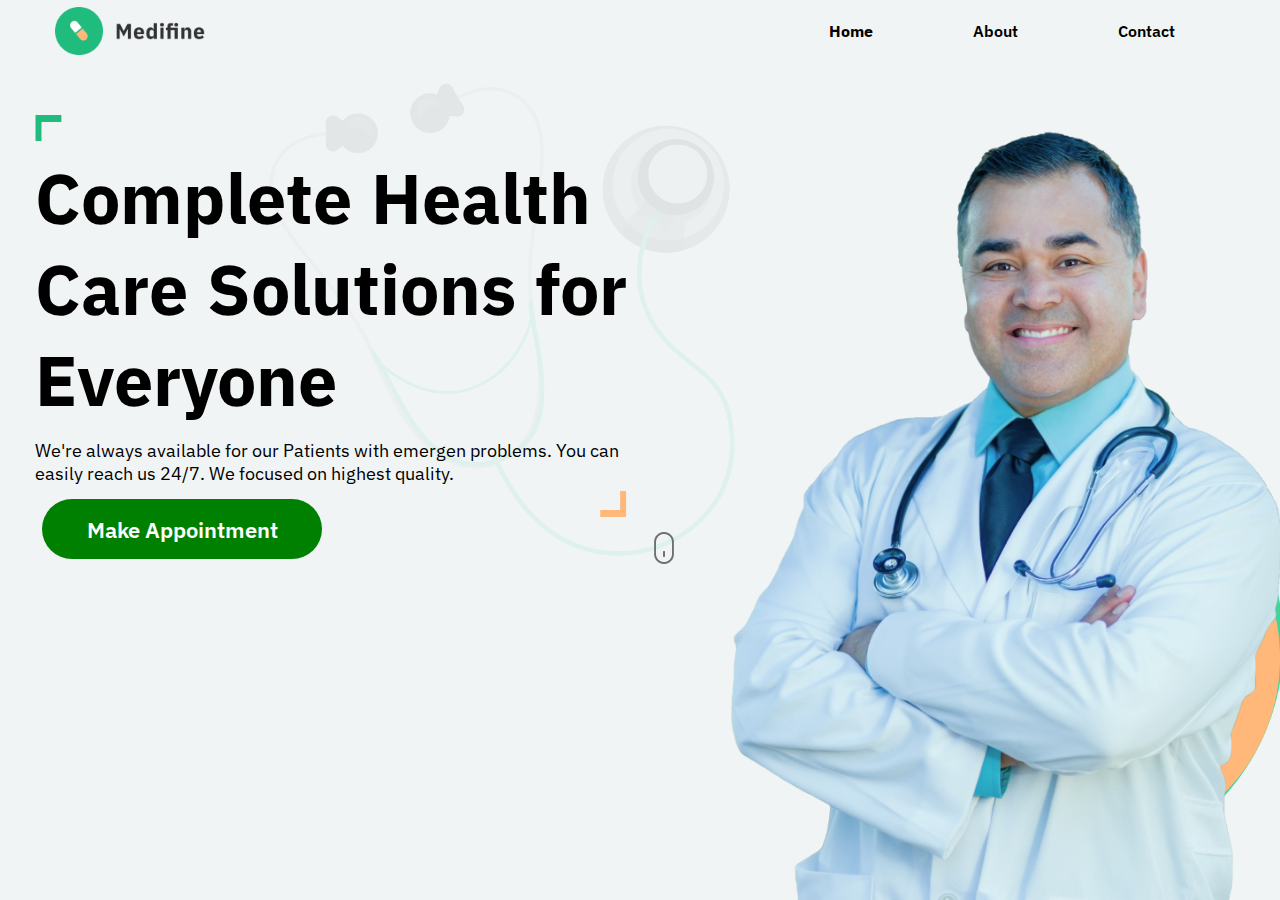
<file: index.html>
<!DOCTYPE html>
<html lang="en">

<head>
    <meta charset="UTF-8">
    <meta http-equiv="X-UA-Compatible" content="IE=edge">
    <meta name="viewport" content="width=device-width, initial-scale=1.0">
    <title>Hospital</title>
    <!-- adding css -->
    <link rel="stylesheet" href="./Css/style.css">
    <!-- adding the google font -->
    <link rel="preconnect" href="https://fonts.googleapis.com" />
    <link rel="preconnect" href="https://fonts.gstatic.com" crossorigin />
    <link
        href="https://fonts.googleapis.com/css2?family=IBM+Plex+Sans:wght@200;300;400;500;600;700&family=Poppins:wght@200;300;400;500;600;700;800;900&display=swap"
        rel="stylesheet" />
</head>

<body>
    <header>
        <nav>
            <img src="./img/logo (1).png" alt="logo" class="logo">
            <ul>
                <li> <a href="#">Home </a></li>
                <li> <a href="./About/about.html" target="_blank">About </a></li>
                <li> <a href="./Contact/contact.html" target="_blank">Contact </a></li>
            </ul>
        </nav>
    </header>

    <!-- section -->
    <section>

        <article class="text">
            <div><img src="./img/topAngle.png" alt=""></div>
            <h1>
                Complete Health <br> Care Solutions for <br> Everyone
            </h1>
            <p>
                We're always available for our Patients with emergen problems. You can <br> easily reach us 24/7. We
                focused
                on highest quality.
            </p>
            <div class="bottomAngle">
                <img src="./img/bottomAngle.png" alt="">
            </div>
            <button class="btn">
                Make Appointment
            </button>
            <div>
                <img src="./img/mouse.png" alt="mouse" class="mouse">
                <img src="./img/stethoscope.png" alt="stethoscope" class="stethoscope">
            </div>
        </article>
        <aside class="image">
            <img src="./img/greenBox.png" alt="greenBox" class="greenBox">
            <img src="./img/yellowBox.png" alt="yellowBox" class="yellowBox">
            <img src="./img/doctor.png" alt="doctor" class="doctor">
        </aside>
    </section>

</body>

</html>
</file>
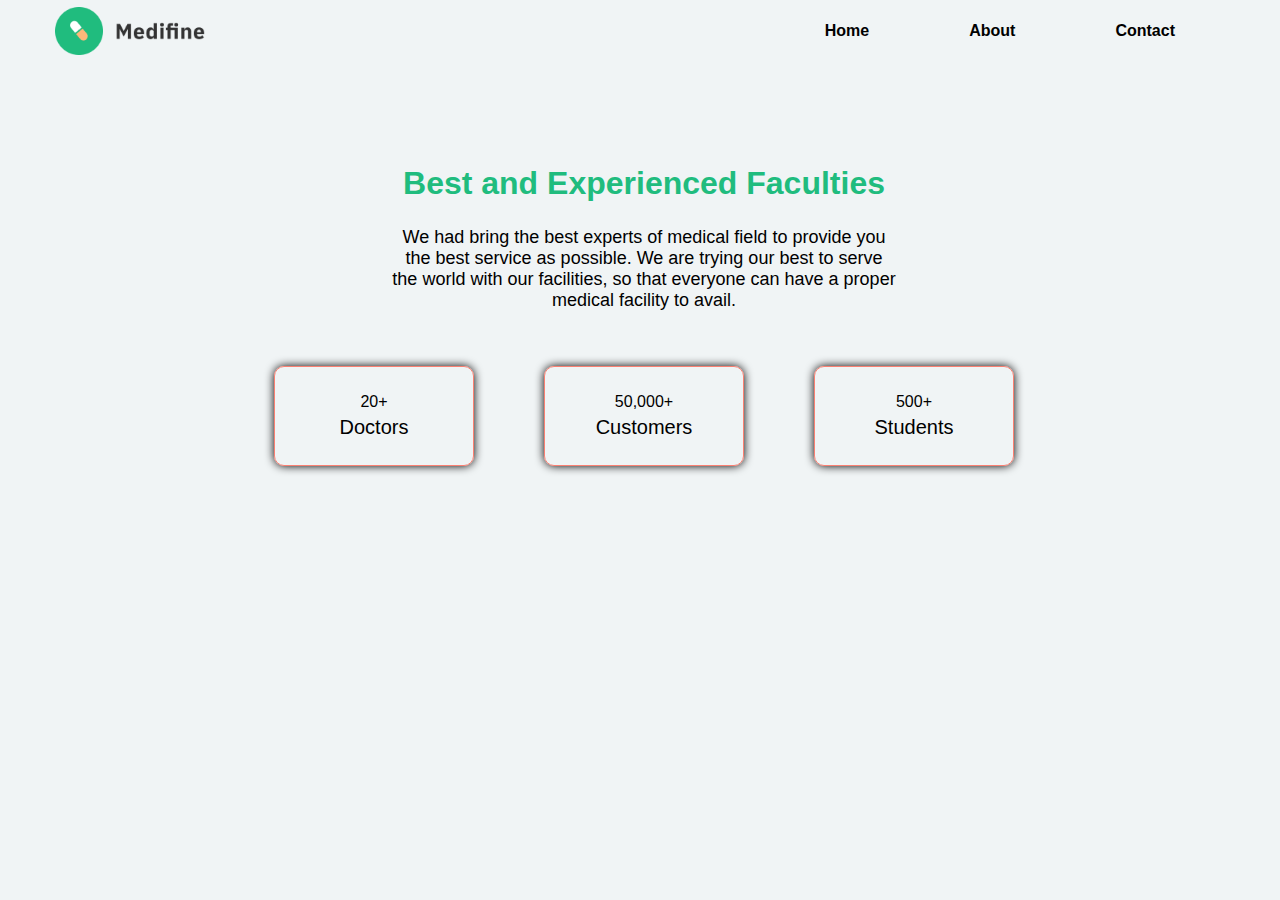
<file: About/about.html>
<!DOCTYPE html>
<html lang="en">

<head>
    <meta charset="UTF-8">
    <meta http-equiv="X-UA-Compatible" content="IE=edge">
    <meta name="viewport" content="width=device-width, initial-scale=1.0">
    <!-- adding css file  -->
    <link rel="stylesheet" href="./about.css">
    <title>About</title>
</head>

<body>
    <header>
        <nav>
            <img src="../img/logo (1).png" alt="" class="logo">
            <ul>
                <li> <a href="../index.html">Home </a></li>
                <li> <a href="./about.html" target="_blank">About </a></li>
                <li> <a href="../Contact/contact.html">Contact </a></li>
            </ul>
        </nav>
    </header>

    <main>
        <div class="description">
            <h1>
                Best and Experienced Faculties
            </h1>
            <p>
                We had bring the best experts of medical field to provide you the best service as possible. We are
                trying our best to serve the world with our facilities, so that everyone can have a proper medical
                facility to avail.
            </p>
        </div>
        <div class="achievement">
            <div class="achievementCard">
                <span>20+</span>
                <p>Doctors</p>
            </div>

            <div class="achievementCard">
                <span>50,000+</span>
                <p>Customers</p>
            </div>

            <div class="achievementCard">
                <span>500+</span>
                <p>Students</p>
            </div>
        </div>
    </main>

</body>

</html>
</file>
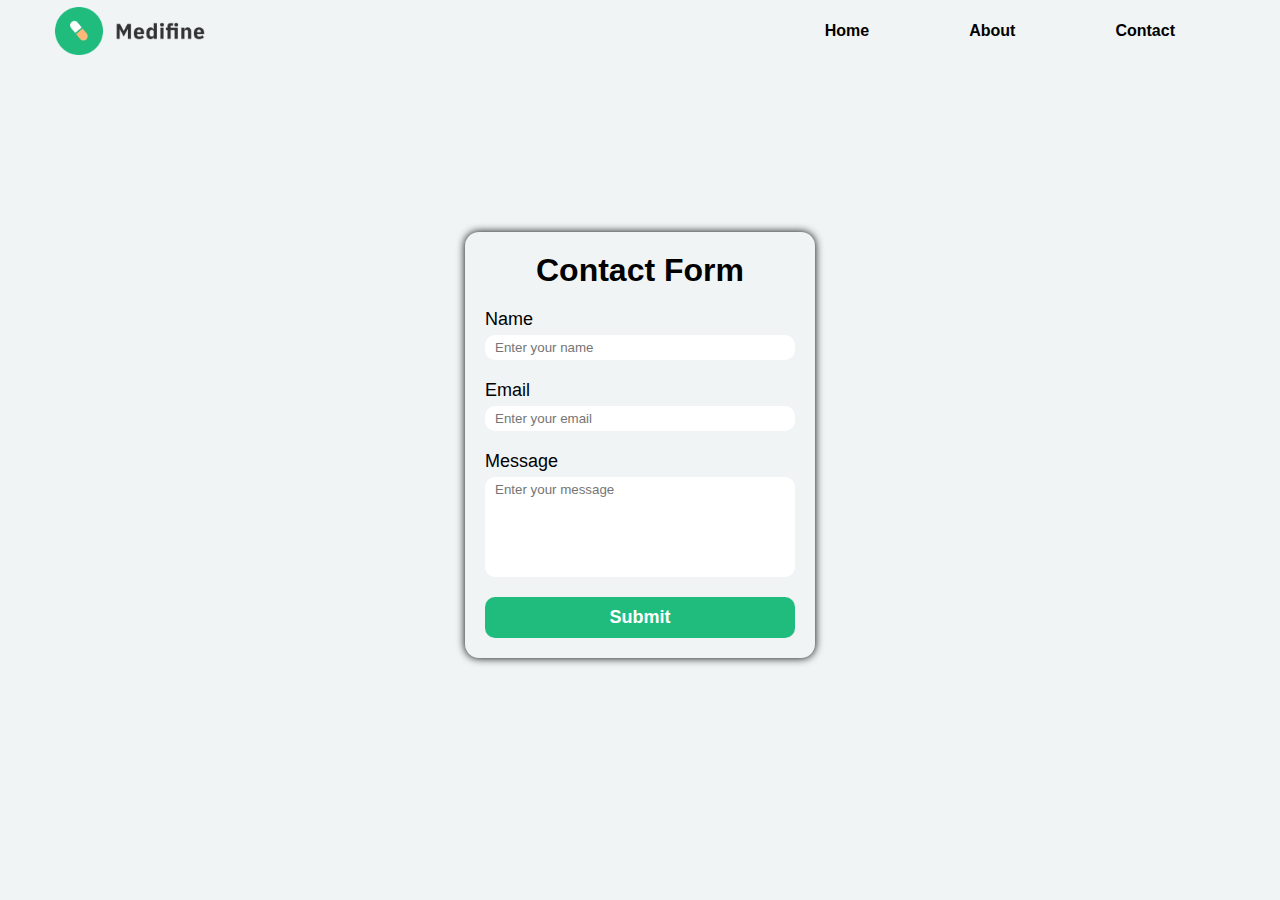
<file: Contact/contact.html>
<!DOCTYPE html>
<html lang="en">

<head>
    <meta charset="UTF-8">
    <meta http-equiv="X-UA-Compatible" content="IE=edge">
    <meta name="viewport" content="width=device-width, initial-scale=1.0">
    <!-- adding css file -->
    <link rel="stylesheet" href="./contact.css">
    <title>contact</title>
</head>

<body>
    <header>
        <nav>
            <img src="../img/logo (1).png" alt="" class="logo">
            <ul>
                <li> <a href="../index.html">Home </a></li>
                <li> <a href="../About/about.html" target="_blank">About </a></li>
                <li> <a href="./contact.html">Contact </a></li>
            </ul>
        </nav>
    </header>

    <section class="form">
        <form>
            <h1>Contact Form</h1>

            <div>
                <label>Name</label>
                <input type="text" placeholder="Enter your name">
            </div>

            <div>
                <label>Email</label>
                <input type="text" placeholder="Enter your email">
            </div>

            <div>
                <label>Message</label>
                <textarea placeholder="Enter your message"></textarea>
            </div>

            <button>Submit</button>
        </form>
    </section>

</body>

</html>
</file>
<file: Css/style.css>
/* css reset */
* {
  margin: 0;
  padding: 0;
  box-sizing: border-box;
  font-family: "IBM Plex Sans", sans-serif;
}
nav ul li {
  list-style: none;
  margin-right: 50px;
  font-weight: 600;
}

body {
  max-width: 1440px;
  background-color: #f0f4f5;
  overflow: hidden;
  margin: auto;
}
.logo {
  width: 150px;
}
nav {
  display: flex;
  justify-content: space-between;
  align-items: center;
  margin: 7px 25px;
  padding: 0px 30px;
}
nav ul {
  display: flex;
  align-items: center;
  gap: 50px;
}
nav ul li {
  list-style: none;
  margin-right: 50px;
  font-weight: 600;
}
nav ul li:first-child {
  font-weight: 700;
  color: #20bc7e;
}

a {
  text-decoration: none;
  color: black;
}

/* designing the hero section */

section {
  display: flex;
  justify-content: space-between;
  align-items: center;
  margin-left: 35px;
  margin-top: 60px;
}
.text {
  display: flex;
  justify-content: flex-start;
  flex-direction: column;
  position: relative;
}
.text h1 {
  margin: 7px 0px;
  font-size: 70px;
  word-spacing: 2px;
}
.text p {
  margin: 7px 0px;
  font-size: 18px;
}
.bottomAngle {
  position: absolute;
  right: 0px;
  bottom: 45px;
}

.stethoscope {
  position: absolute;
  width: 90%;
  top: -60px;
  right: -25%;
  z-index: -1;
}
.mouse {
  position: absolute;
  right: -55px;
  bottom: 0px;
}

.btn {
  width: 280px;
  height: 60px;
  margin: 7px;
  padding: 0px 10px;
  border-radius: 30px;
  cursor: pointer;
  background: green;
  color: white;
  font-size: 22px;
  border: none;
  font-weight: 600;
}
/* designing the aside */
.greenBox,
.yellowBox {
  position: absolute;
  right: 0;
}

.greenBox {
  width: 35%;
  bottom: 30px;
}

.yellowBox {
  width: 30%;
  bottom: 50px;
}

.doctor {
  position: absolute;
  right: 0;
  bottom: 0;
  height: 90%;
}
</file>
<file: About/about.css>
/* css reset */
* {
  margin: 0;
  padding: 0;
  box-sizing: border-box;
  font-family: "IBM Plex Sans", sans-serif;
}
nav ul li {
  list-style: none;
  margin-right: 50px;
  font-weight: 600;
}

body {
  max-width: 1440px;
  background-color: #f0f4f5;
  overflow: hidden;
  margin: auto;
}
.logo {
  width: 150px;
}
nav {
  display: flex;
  justify-content: space-between;
  align-items: center;
  margin: 7px 25px;
  padding: 0px 30px;
}
nav ul {
  display: flex;
  align-items: center;
  gap: 50px;
}
nav ul li {
  list-style: none;
  margin-right: 50px;
  font-weight: 600;
}
nav ul li:first-child {
  font-weight: 700;
  color: #20bc7e;
}

a {
  text-decoration: none;
  color: black;
}

main {
  width: 85vw;
  display: flex;
  flex-direction: column;
  justify-content: center;
  align-items: center;
  padding: 0 40px;
  margin: 100px;
}
/* desinging the description*/
.description {
  width: 50%;
  text-align: center;
  margin: 10px 0px;
}
.description h1 {
  color: #20bc7e;
  margin-bottom: 25px;
}
.description p {
  font-size: 18px;
  font-weight: 400;
  margin: 20px 0px;
}

/* desinging the achievement  */
.achievement {
  display: grid;
  grid-template-columns: 1fr 1fr 1fr;
  justify-content: center;
  align-items: center;
  gap: 30px;
  margin: 10px 0px;
}
.achievementCard {
  width: 200px;
  height: 100px;
  display: flex;
  flex-direction: column;
  align-items: center;
  justify-content: center;
  gap: 5px;
  border: 1px solid salmon;
  margin: 15px 20px;
  padding: 7px 20px;
  box-shadow: 0 0 10px;
  border-radius: 10px;
}
.achievementCard h1 {
  font-size: 25px;
  font-weight: 700;
  color: #20bc7e;
  margin: 10px 0px;
}
.achievementCard p {
  font-size: 20px;
  font-weight: 500;
}
</file>
<file: Contact/contact.css>
/* css reset */
* {
  margin: 0;
  padding: 0;
  box-sizing: border-box;
  font-family: "IBM Plex Sans", sans-serif;
}
nav ul li {
  list-style: none;
  margin-right: 50px;
  font-weight: 600;
}

body {
  max-width: 1440px;
  background-color: #f0f4f5;
  overflow: hidden;
  margin: auto;
}
.logo {
  width: 150px;
}
nav {
  display: flex;
  justify-content: space-between;
  align-items: center;
  margin: 7px 25px;
  padding: 0px 30px;
}
nav ul {
  display: flex;
  align-items: center;
  gap: 50px;
}
nav ul li {
  list-style: none;
  margin-right: 50px;
  font-weight: 600;
}
nav ul li:first-child {
  font-weight: 700;
  color: #20bc7e;
}

a {
  text-decoration: none;
  color: black;
}

/* designing the form */

.form {
  display: flex;
  justify-content: center;
  align-items: center;
  height: 85vh;
  gap: 15px;
}

.form form {
  width: 350px;
  display: flex;
  flex-direction: column;
  /* background: rgb(207, 135, 135); */

  padding: 20px;
  border-radius: 14px;
  box-shadow: 0 0 9px;
  gap: 20px;
}

form h1 {
  text-align: center;
}
form div {
  display: flex;
  flex-direction: column;
}

form div label {
  font-size: 18px;
  font-weight: 500;
  margin-bottom: 5px;
}

form div input {
  border: transparent;
  padding: 5px 10px;
  border-radius: 10px;
}
form div textarea {
  resize: none;
  height: 100px;
  border: transparent;
  border-radius: 10px;
  padding: 5px 10px;
}
form button {
  cursor: pointer;
  border: transparent;
  border-radius: 10px;
  background: #20bc7e;
  color: #fff;
  font-size: 18px;
  font-weight: bold;
  padding: 10px;
}
</file>
